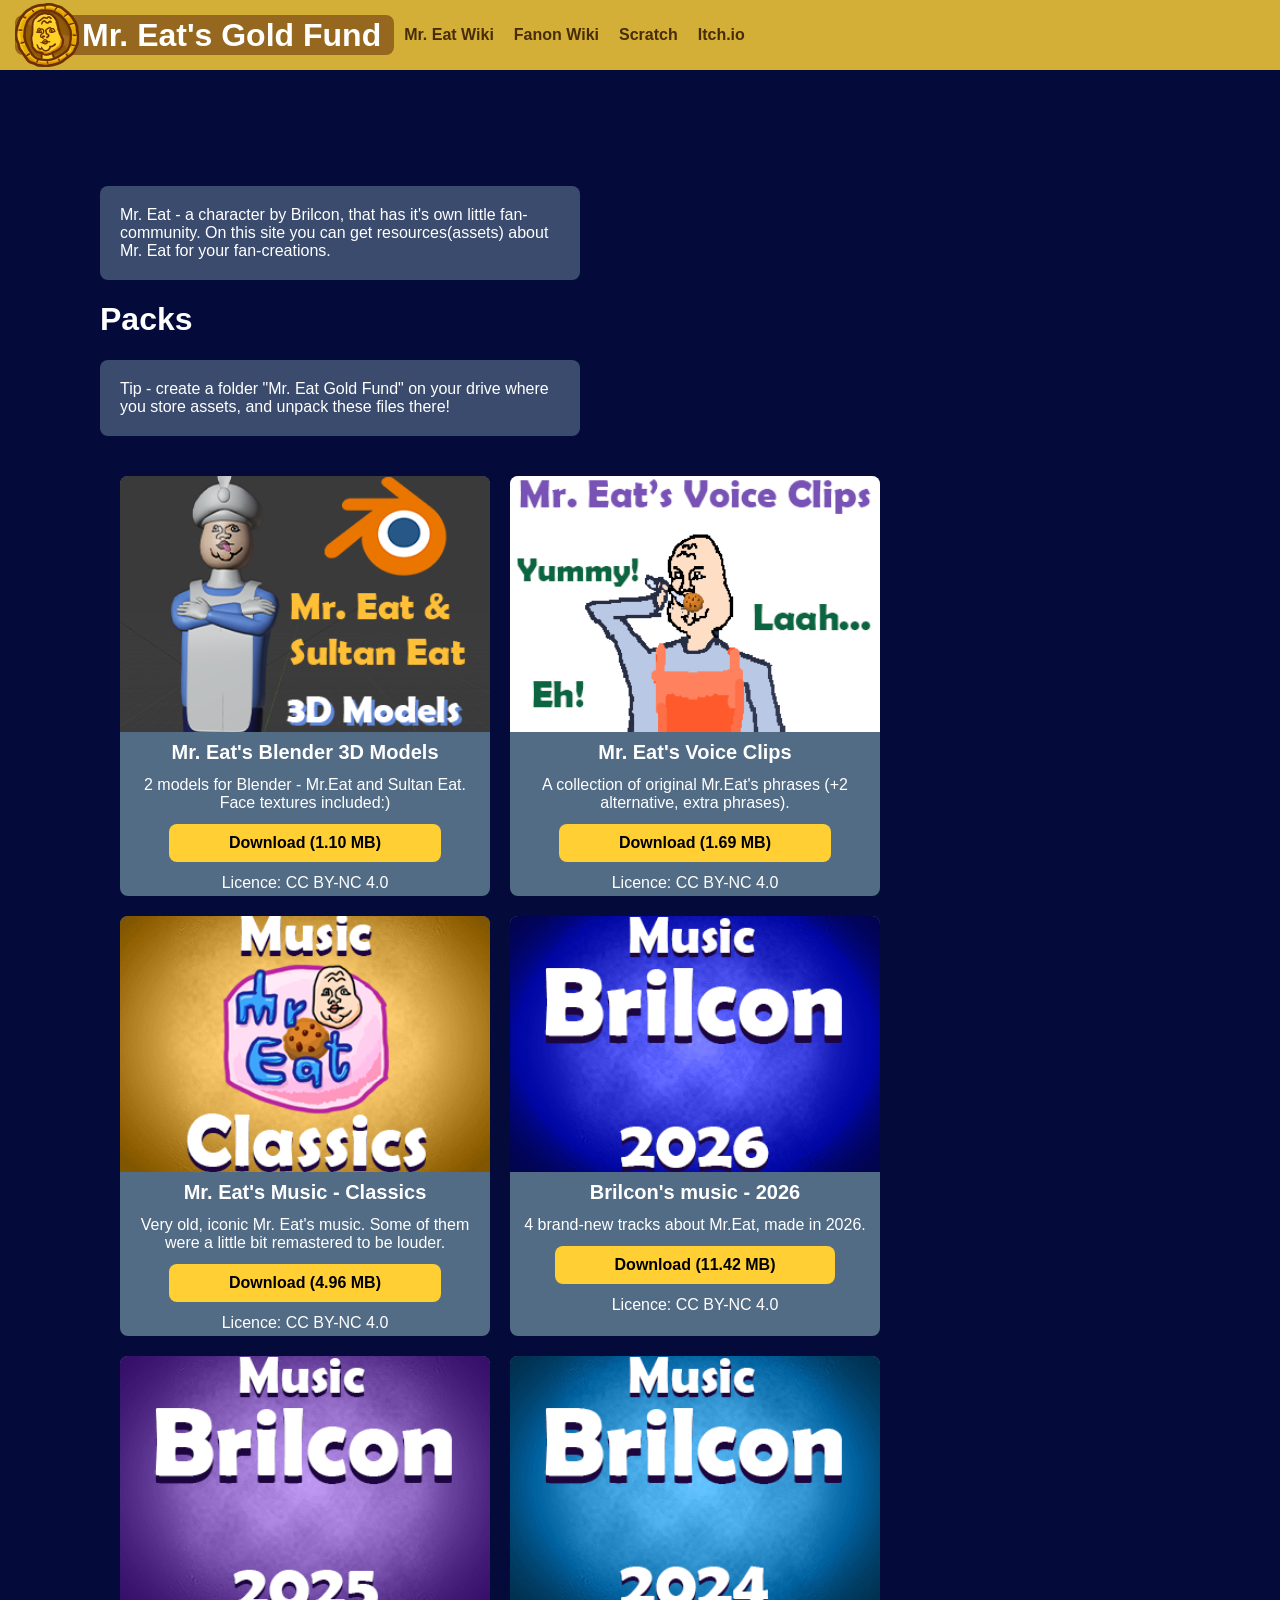
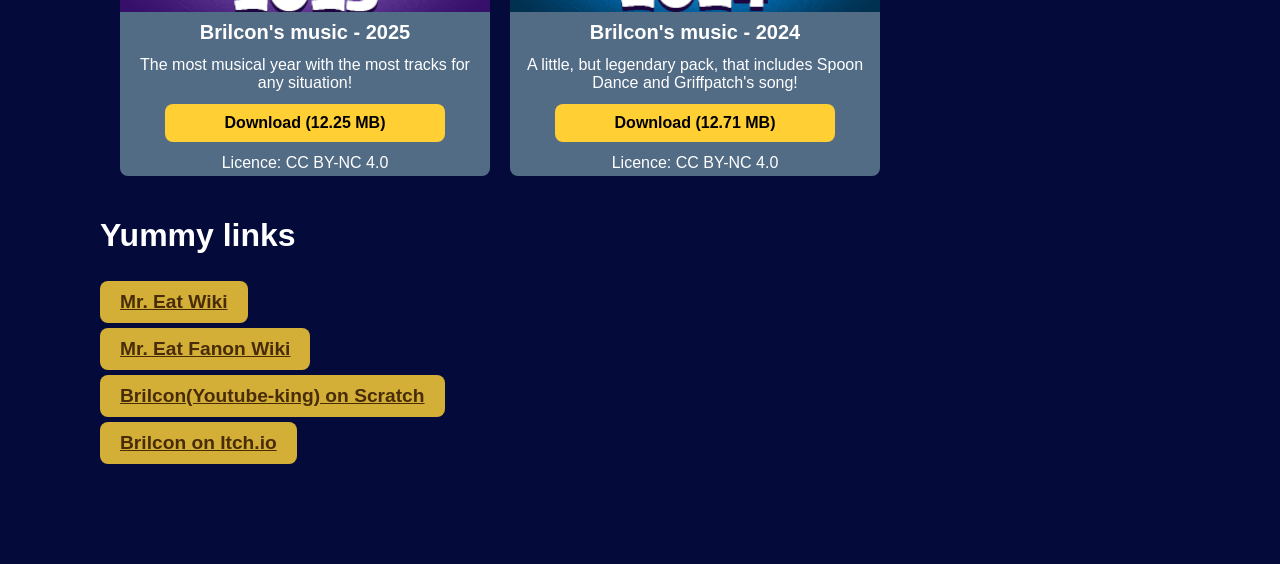
<file: index.html>
<!DOCTYPE html>
<html lang="ru">
<head>
    <meta charset="UTF-8">
    <title>Mr. Eat's Gold Fund</title>
    <link rel="stylesheet" href="css/style.css">
    <link rel="icon" href="content/site/logo_medal.png">
</head>
<body>


<div id="navbar"></div>
<script src="js/navbar.js"></script>


<main>

    <p class="text_box">
        Mr. Eat - a character by Brilcon, that has it's own little fan-community. On this site you can get resources(assets) about Mr. Eat for your fan-creations. 
    </p>

    <h1>Packs</h1>

    <p class="text_box">
        Tip - create a folder "Mr. Eat Gold Fund" on your drive where you store assets, and unpack these files there!
    </p>

    <div id="gallery" class="gallery"></div>
    <script src="js/gallery.js"></script>

    <div class="useful_links">
        <h1>Yummy links</h1>
        <a href="https://mr-eat.fandom.com/ru/wiki/Mr._Eat_%D0%92%D0%B8%D0%BA%D0%B8">Mr. Eat Wiki</a>
        <a href="https://mr-eat-fanon.fandom.com/wiki/Mr_Eat_Fanon_Wiki">Mr. Eat Fanon Wiki</a>
        <a href="https://scratch.mit.edu/users/Youtube-king/">Brilcon(Youtube-king) on Scratch</a>
        <a href="https://brilcon.itch.io/">Brilcon on Itch.io</a>
    </div>
</main>


</body>
</html>
</file>
<file: css/style.css>
body{
    margin:0;
    font-family:Arial,sans-serif;
    background:#040b3b;
    color:white;
}

footer{
    padding: 10px;
    margin-bottom: 0%;
    background:#1c437e;
}

.navbar{
    background:#d4af37;
    padding:15px;
    display: flex;
    align-items: center;
    padding: 15px;
}

.navbar a{
    color:rgb(72, 44, 7);
    text-decoration:none;
    margin-right:20px;
    font-weight:bold;
    transition: all .3s;
}

.navbar a:hover{
    color:white;
    transform: scale(1.05);
}

.navbar img{
    height: 64px;
    transition: all .3s;
}

.navbar img:hover{
	 transform: scale(1.05);
     transition: all .15s;
}


.navbar_logo_text{
    display: flex;
    align-items: center;
    border-radius: 8px;
    background:#96681f;
    height: 40px;
    margin-right:10px;
}

.navbar_logo_text a{
    font-size: xx-large;
    margin-right:10px;
    color:white;
    
    padding: 3px;
    
}
/* ========= */

main{
   margin: 10px;
   padding: 90px;
}

/* ========= */

.text_box{
    padding: 20px;
    margin-right: 600px;
    /*margin: 60px;
    margin-top: 20px;*/
    background-color: #3a4b6e;
    border-radius: 8px;
}

.useful_links{
    display:grid;
}

.useful_links a{

    font-size: larger;
    font-weight: bolder;
    color: rgb(72, 44, 7);
    background-color: #d4af37;

    padding: 10px;
    width: fit-content;
    padding-inline: 20px;
    margin-top: 5px;

    border-radius: 8px;
    transition: all .3s;
}


.useful_links a:hover{
    color:white;
    transform: scale(1.05);
    background-color: #b56300;
}

/* ========= */

.gallery {
    display: grid;

    grid-template-columns:
        repeat(auto-fit, minmax(370px, 370px));

    gap: 20px;
    

    padding: 20px;
    /* margin: 60px;*/
    margin-top: 20px;
}

.image-card {
    background: #536c86;
    height: 420px;

    padding: 0px;

    border-radius: 8px;

    text-align: center;
}

.image-card img {
    width: 100%;
    height: 256px;
    object-fit: cover;
    
    border-radius: 8px 8px 0px 0px;
}

.image-card h2 {
    color: white;
    font-weight:700;
    font-size: 20px;
    margin: 5px;
}

.image-card a {
    display: inline-block;
    
    padding: 10px 60px;
    background: #ffcf33;
    color: black;
    text-decoration: none;
    border-radius: 8px;
    font-weight: bold;
}

.image-card p {
    margin: 12px;
}

.image-card div {
    background: #2e487f;
    border-radius: 8px;
}

.image-card a:hover {
    text-decoration: underline;
    /*background: #ffecbc;
    padding: 10px 70px;*/
    /*color: rgb(212, 27, 3);*/

}
</file>
